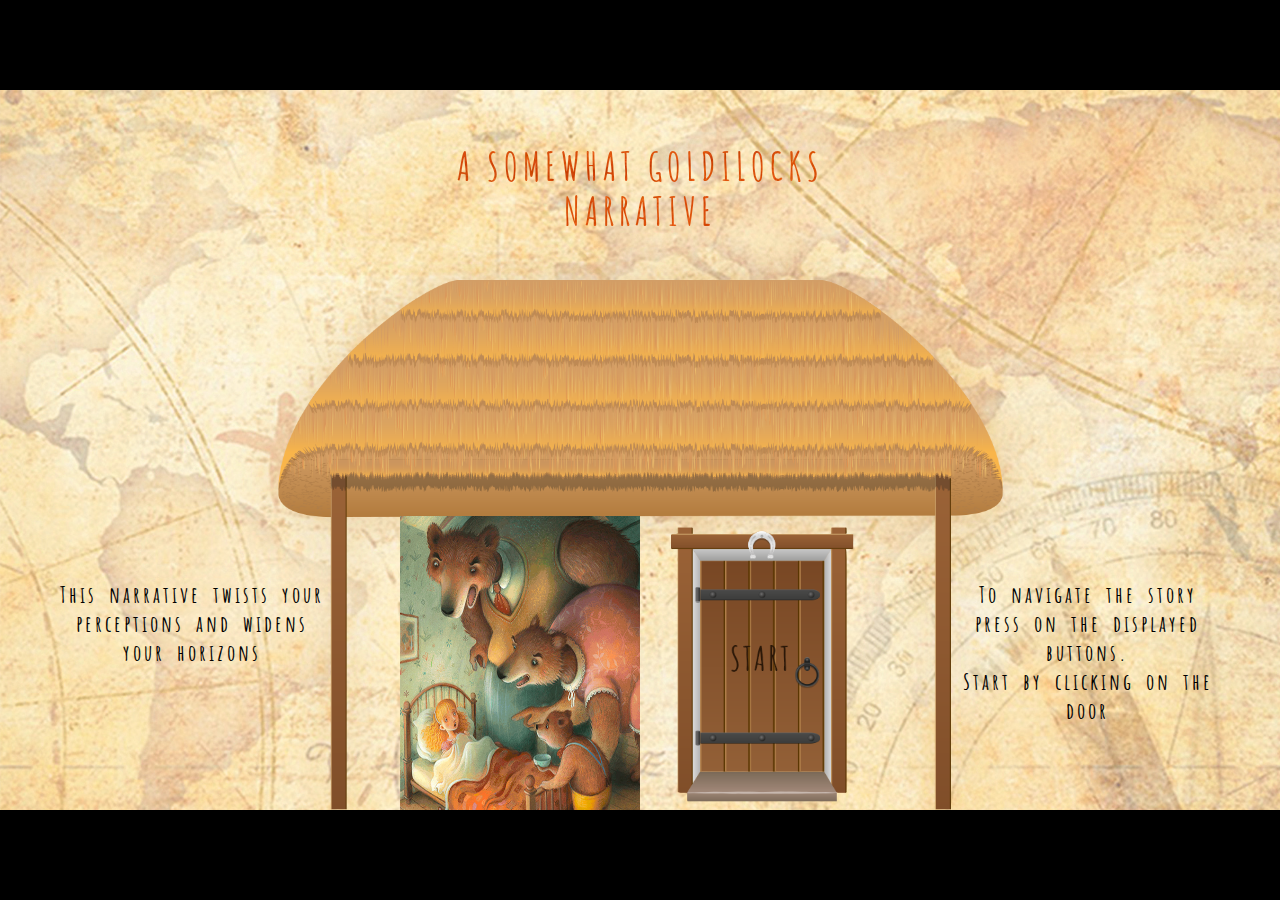
<file: index.html>
<!DOCTYPE html>
<html lang="en">
<head>
<title>A Somewhat Goldilocks Narrative</title>
<meta charset="utf-8">

<script language="JavaScript" src="scripts/global.js" type="text/javascript" defer></script>
    
<link rel='icon' href='assets/flavicon.png' type='image/png'>
<link rel="stylesheet" type="text/css" href="styles/general-styles.css">
<link rel="stylesheet" type="text/css" href="styles/intro.css">
<meta name="viewport" content="width=device-width, initial-scale=1">  
    
</head>
    
<body>
    <div id="wraper">
        <header>
            <h1>A Somewhat Goldilocks<br>Narrative</h1>  
        </header>
        <main>
            <div id ="inner-content-wrapper">
                <div id="inner-content">
                    <div id="inner-content-left">
                         <img id="bears" src="assets/intro/bears.png" alt="Bears and Goldilocks">
                    </div>

                    <div id="inner-content-right">
                        <a href="./story.html">
                            <img id="front-door" src="assets/intro/front-door.png" alt="Front Door To Start">
                        </a>
                    </div>
                </div>
            </div>
            <div id ="instructions-left-wrapper" class= "instructions-wrapper">
                <div id="instructions-left" class = "instructions">
                    <p>This narrative twists your perceptions and widens your horizons</p>
                </div>
            </div>
            <div id="instructions-right-wrapper" class= "instructions-wrapper">
                <div id= "instructions-right" class = "instructions">
                    <p>To navigate the story press on the displayed buttons.</p>
                    <p>Start by clicking on the door</p>
                </div>
            </div>
        </main>
    </div>
</body>
</file>
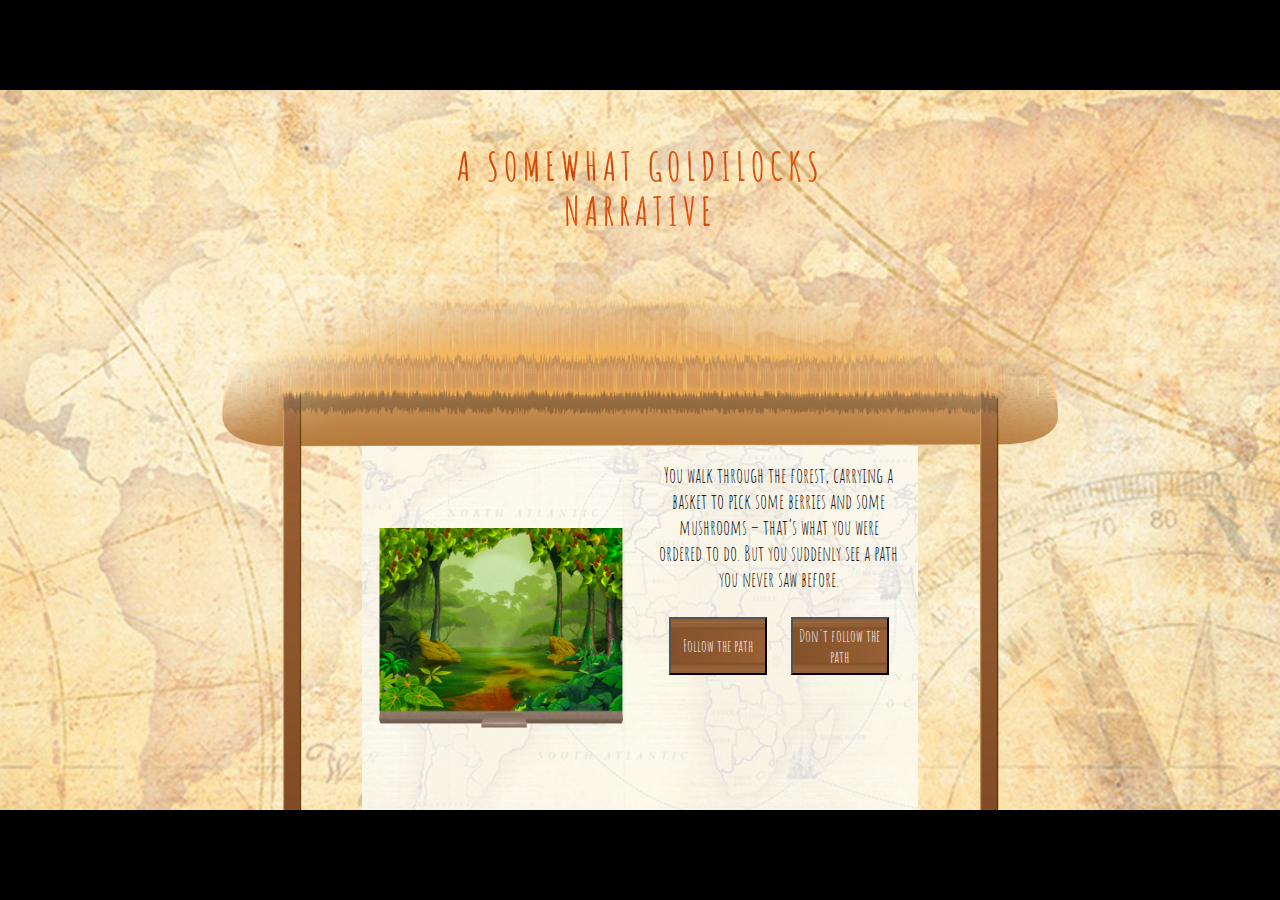
<file: story.html>
<!DOCTYPE html>
<html lang="en">
<head>
<title>Goldilocks Story</title>
<meta charset="utf-8">
<link rel='icon' href='assets/flavicon.png' type='image/png'>
<link rel="stylesheet" type="text/css" href="styles/general-styles.css">
<link rel="stylesheet" type="text/css" href="styles/story.css">
<meta name="viewport" content="width=device-width, initial-scale=1">

<script language="JavaScript" src="scripts/global.js" type="text/javascript" defer></script>
<script language="JavaScript" src="scripts/content.js" type="text/javascript" defer></script>
<script language="JavaScript" src="scripts/function.js" type="text/javascript" defer></script>
<script language="JavaScript" src="scripts/audio.js" type="text/javascript" defer></script>
    
</head>
    
<body>
    <div id="wraper">
        <header>
            <h1>A Somewhat Goldilocks<br>Narrative</h1>  
        </header>
        <main>
            <div id="inner-content">
                <div id="inner-content-left">
                     <img id="story-side-image" src="assets/story/story-slide-1.png" alt="Story Image">
                </div>
                
                <div id="inner-content-right">
                    <div id = "text-content">
                        <p>You walk through the forest, carrying a basket to pick some berries and some mushrooms – that’s what you were ordered to do. But you suddenly see a path you never saw before.</p>
                    </div>
                    <div id = "buttons-container">
                        <div class = "button-wrapper" id = "button-wrapper-1">
                            <button id = "button-1"><p>Follow the path</p></button>
                        </div>
                        <div class = "button-wrapper" id = "button-wrapper-2">
                            <button id = "button-2"><p>Don't follow</p></button>
                        </div>
                    </div>
                </div>
            </div>
        </main>
    </div>
</body>
</file>
<file: styles/general-styles.css>
@import url('https://fonts.googleapis.com/css2?family=Amatic+SC:wght@400;700&display=swap');

* {
    font-family: 'Amatic SC', cursive;
    box-sizing: border-box;
    margin: 0;
    padding: 0;
}

p {
    font-weight: 500;
    font-size: 1.6vw;
    color: #000000;
}

button {  
	background: url(../assets/story/button-background.png);
    background-repeat: no-repeat;
    background-position: center;
    background-repeat: no-repeat;
    background-size: cover;
    background-color: #996236;
}

button:focus {
    outline:0;
}

button:hover {
    cursor: pointer;
    transition: transform .5s ease;
    transform: scale(1.03)
}
</file>
<file: styles/intro.css>
body {
    display: flex;
    flex-direction: column;
    justify-content: center;
    background-color: black;
    margin: 0;
    height: 100vh;
}


#wraper {
    background-image: url(../assets/intro/background-map-old-2.jpg);
    background-repeat: no-repeat;
	background-size: cover;
	background-position: center;
	position: relative;
}


/*Content In Main Body*/

#content {
    width 100%;
    height: 100%;
}

/*Header Section Containing Logo*/

header {
    display: flex;
    width: 100%;
    height: 20%;
    justify-content: center;
}

/*Logo Properties*/

header h1 {
    align-self: flex-end;
    text-align: center;
    text-transform: uppercase;
    font-size: 3vw;
    font-weight:500px;
    letter-spacing: 5px;
    line-height: 3.5vw;
    background-image: url("../assets/intro/orange-background-example-1.jpg");
    background-clip: text;
    -webkit-background-clip: text;
    color: transparent;
    background-blend-mode: saturation;
}

/*Logo Image*/

#logo {
    height: calc(100% - 40px);
    margin-top: 40px;
}

/*Main Page Content*/

main {
    display: flex;
    flex-direction: row;
    height: 80%;
    background-image: url(../assets/intro/thatched-house.png);
    background-repeat: no-repeat;
	background-size: contain;
	background-position: bottom;
}

#inner-content-wrapper {
    order: 2;
    width: 40%;
    display: flex;
    justify-content: center;
}

#inner-content {
    order: 2;
    display: flex;
    position: absolute;
    bottom: 0;
    height: 40.9%;
    width: 37.5%;
}

#inner-content-left {
    width: 50%;
}

#inner-content-right {
    text-align: center;
    width: 50%;
}

#front-door {
    height: 100%;
}

#front-door:hover {
    transition: transform .5s ease;
    transform: scale(1.02)
}


#inner-content-left img {
    width: 100%;
    height: 100%;
}

/*Instructions*/

#instructions-left-wrapper{
    order: 1;
}

#instructions-right-wrapper {
    order: 3;
}

.instructions-wrapper {
    width: 30%;
    display: flex;
    flex-flow: row wrap;
    align-content: flex-end;
    justify-content: center;
}

.instructions {
    width: 70%;
    height: 40%;
}

.instructions p {
    text-align: center;
    font-weight: 600;
    letter-spacing: 3px;
    word-spacing: 5px;
    font-size: 1.8vw;
    color: black;
}
</file>
<file: styles/story.css>
body {
    display: flex;
    flex-direction: column;
    justify-content: center;
    background-color: black;
    margin: 0;
    height: 100vh;
}


#wraper {
    height: calc(56.25vw);
    background-image: url(../assets/intro/background-map-old-2.jpg);
    background-repeat: no-repeat;
	background-size: cover;
	background-position: center;
	position: relative;
}


/*Content In Main Body*/

#content {
    width 100%;
    height: 100%;
}

/*Header Section Containing Logo*/

header {
    display: flex;
    width: 100%;
    height: 20%;
    justify-content: center;
}

/*Logo Properties*/

header h1 {
    align-self: flex-end;
    text-align: center;
    text-transform: uppercase;
    font-size: 3vw;
    font-weight:500px;
    letter-spacing: 5px;
    line-height: 3.5vw;
    background-image: url("../assets/intro/orange-background-example-1.jpg");
    background-clip: text;
    -webkit-background-clip: text;
    color: transparent;
    background-blend-mode: saturation;
}

/*Logo Image*/

#logo {
    height: calc(100% - 40px);
    margin-top: 40px;
}

/*Main Page Content*/

main {
    display: flex;
    justify-content: center;
    height: 80%;
    background-image: url(../assets/story/thatched-house-story.png);
    background-repeat: no-repeat;
	background-size: contain;
	background-position: bottom;
}

/*Story Page Content*/

#inner-content {
    display: flex;
    position: absolute;
    bottom: 0;
    height: 50.6%;
    width: 43.4%;
    background-image: url(../assets/story/inner-background-story.png);
    background-repeat: no-repeat;
	background-size: cover;
    background-color: aqua;
}

/*Left Section*/

#inner-content-left {
    padding-left: 3%;
    padding-right: 3%;
    height: 100%;
    width: 50%;
}

#inner-content-left img {
    object-fit: contain;
    width: 100%;
    height: 100%;
}

/*Right Section*/

#inner-content-right {
    padding-top: 3%;
    padding-bottom: 3%;
    padding-left: 3%;
    padding-right: 3%;
    height: 100%;
    width: 50%;
    display: flex;
    flex-direction: column;
    overflow: auto;
}

#text-content {
    display: flex;
    justify-content: center;
    flex-direction: column;
    height: auto;
    text-align: center;
}

#buttons-container {
    width: 100%;
    margin-top: 5%;
    display: flex;
    justify-content: center;
    flex-direction: row;
    flex-wrap: wrap;
    height: auto;
    align-items: stretch;
    flex-grow: 0;
}

#button-wrapper-1, #button-wrapper-2 {
    margin-bottom: 0%;
}

.button-wrapper {
    margin-bottom: 2%;
    margin-top: 5%;
    padding-left: 5%;
    padding-right: 5%;
    justify-content: center;
    height: 100%;
    width: 50%;
}

.button-wrapper button{
    width: 100%;
    height: 100%;
}

.button-wrapper button p{
    color: white;
    font-size: 1.3vw;
}

.button-wrapper button a:link {
    text-decoration: none;
}
</file>
